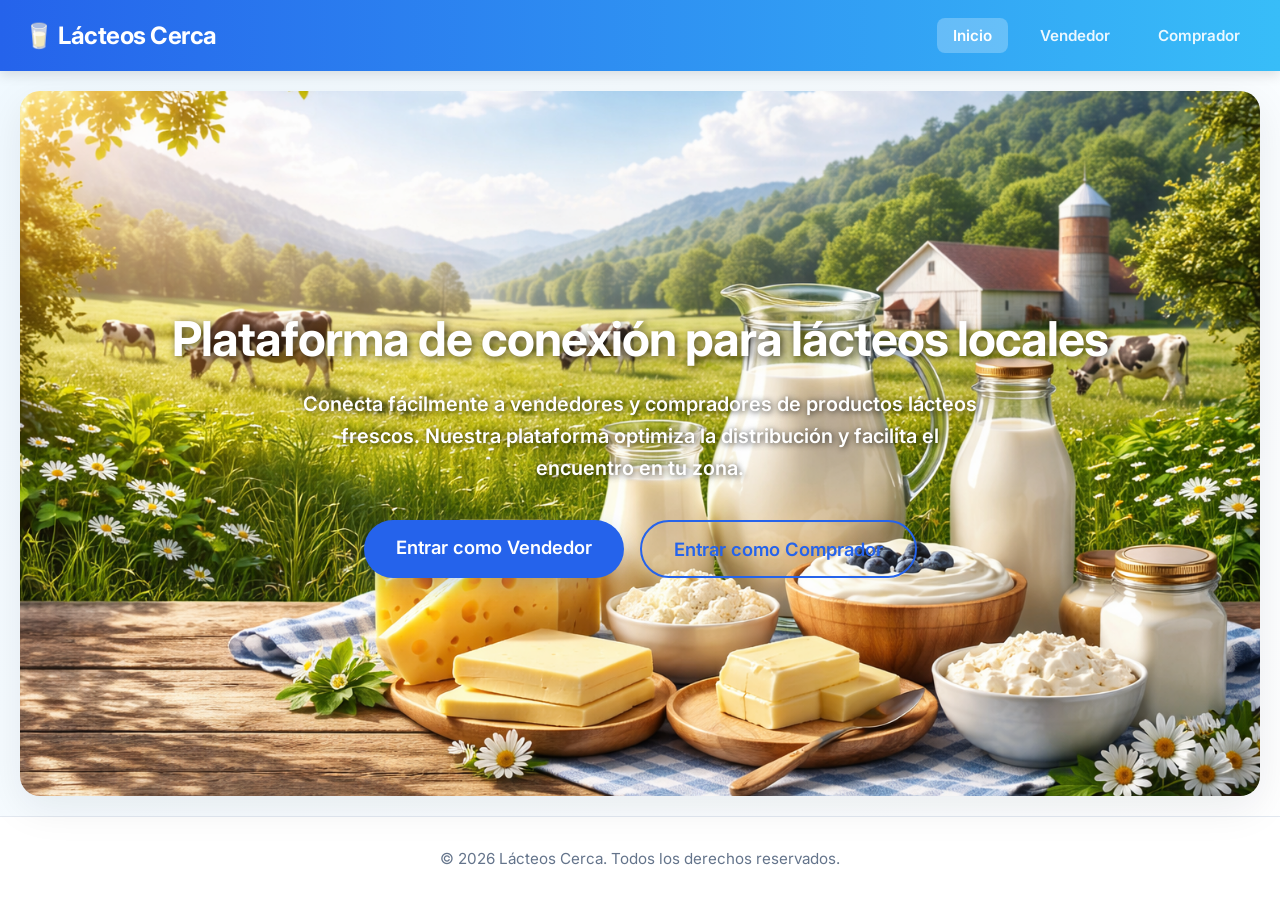
<file: index.html>
<!DOCTYPE html>
<html lang="es">

<head>
  <meta charset="UTF-8" />
  <meta name="viewport" content="width=device-width, initial-scale=1.0" />
  <title>Lácteos Cerca - Inicio</title>
  <!-- Google Fonts: Inter -->
  <link rel="preconnect" href="https://fonts.googleapis.com">
  <link rel="preconnect" href="https://fonts.gstatic.com" crossorigin>
  <link href="https://fonts.googleapis.com/css2?family=Inter:wght@400;600;700&display=swap" rel="stylesheet">
  <link rel="stylesheet" href="css/style.css">
</head>

<body>
  <header>
    <h1>🥛 Lácteos Cerca</h1>
    <nav>
      <a href="index.html" class="active-nav">Inicio</a>
      <a href="vendedor.html">Vendedor</a>
      <a href="comprador.html">Comprador</a>
    </nav>
  </header>

  <section class="hero hero-index">
    <h2>Plataforma de conexión para lácteos locales</h2>
    <p>
      Conecta fácilmente a vendedores y compradores de productos lácteos frescos.
      Nuestra plataforma optimiza la distribución y facilita el encuentro en tu zona.
    </p>
    <div class="action-buttons">
      <a href="vendedor.html" class="btn btn-large">Entrar como Vendedor</a>
      <a href="comprador.html" class="btn btn-large btn-outline">Entrar como Comprador</a>
    </div>
  </section>

  <footer>
    &copy; 2026 Lácteos Cerca. Todos los derechos reservados.
  </footer>
  <script src="js/script.js"></script>
</body>

</html>
</file>
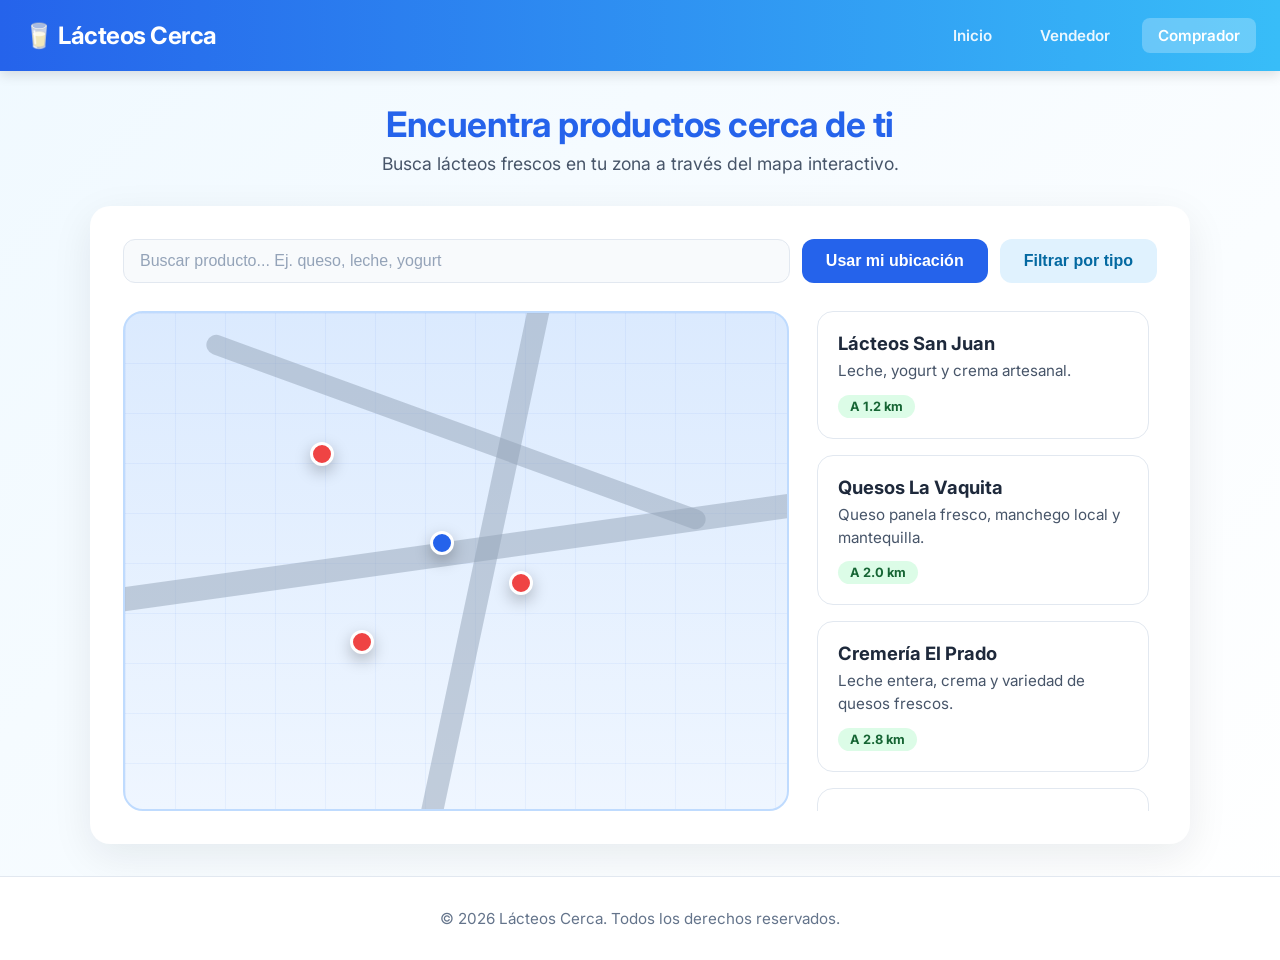
<file: comprador.html>
<!DOCTYPE html>
<html lang="es">

<head>
    <meta charset="UTF-8" />
    <meta name="viewport" content="width=device-width, initial-scale=1.0" />
    <title>Lácteos Cerca - Panel de Comprador</title>
    <!-- Google Fonts: Inter -->
    <link rel="preconnect" href="https://fonts.googleapis.com">
    <link rel="preconnect" href="https://fonts.gstatic.com" crossorigin>
    <link href="https://fonts.googleapis.com/css2?family=Inter:wght@400;600;700&display=swap" rel="stylesheet">
    <link rel="stylesheet" href="css/style.css">
</head>

<body>
    <header>
        <h1>🥛 Lácteos Cerca</h1>
        <nav>
            <a href="index.html">Inicio</a>
            <a href="vendedor.html">Vendedor</a>
            <a href="comprador.html" class="active-nav">Comprador</a>
        </nav>
    </header>

    <main class="container">
        <div class="page-header">
            <h2>Encuentra productos cerca de ti</h2>
            <p>Busca lácteos frescos en tu zona a través del mapa interactivo.</p>
        </div>

        <div class="card">
            <div class="map-toolbar">
                <input type="text" placeholder="Buscar producto... Ej. queso, leche, yogurt" class="search-input" />
                <button class="btn">Usar mi ubicación</button>
                <button class="btn btn-secondary">Filtrar por tipo</button>
            </div>

            <div class="customer-box">
                <div class="map-box" id="mapa-visual">
                    <div class="fake-grid"></div>
                    <div class="road one"></div>
                    <div class="road two"></div>
                    <div class="road three"></div>

                    <!-- Marcadores de ejemplo -->
                    <div class="marker tooltip" data-name="Lácteos San Juan" style="top: 26%; left: 28%;"></div>
                    <div class="marker tooltip" data-name="Quesos La Vaquita" style="top: 52%; left: 58%;"></div>
                    <div class="marker tooltip" data-name="Cremería El Prado" style="top: 64%; left: 34%;"></div>

                    <!-- Ubicacion del usuario -->
                    <div class="marker current-location tooltip" data-name="Mi ubicación actual"
                        style="top: 44%; left: 46%;"></div>
                </div>

                <div class="store-list">
                    <div class="store-item">
                        <strong>Lácteos San Juan</strong>
                        <p>Leche, yogurt y crema artesanal.</p>
                        <span class="badge">A 1.2 km</span>
                    </div>
                    <div class="store-item">
                        <strong>Quesos La Vaquita</strong>
                        <p>Queso panela fresco, manchego local y mantequilla.</p>
                        <span class="badge">A 2.0 km</span>
                    </div>
                    <div class="store-item">
                        <strong>Cremería El Prado</strong>
                        <p>Leche entera, crema y variedad de quesos frescos.</p>
                        <span class="badge">A 2.8 km</span>
                    </div>
                    <div class="store-item">
                        <strong>Minisúper Las Palmas</strong>
                        <p>Yogurt bebible, queso asadero y leche deslactosada.</p>
                        <span class="badge">A 3.5 km</span>
                    </div>
                </div>
            </div>
        </div>
    </main>

    <footer>
        &copy; 2026 Lácteos Cerca. Todos los derechos reservados.
    </footer>
    <script src="js/script.js"></script>
</body>

</html>
</file>
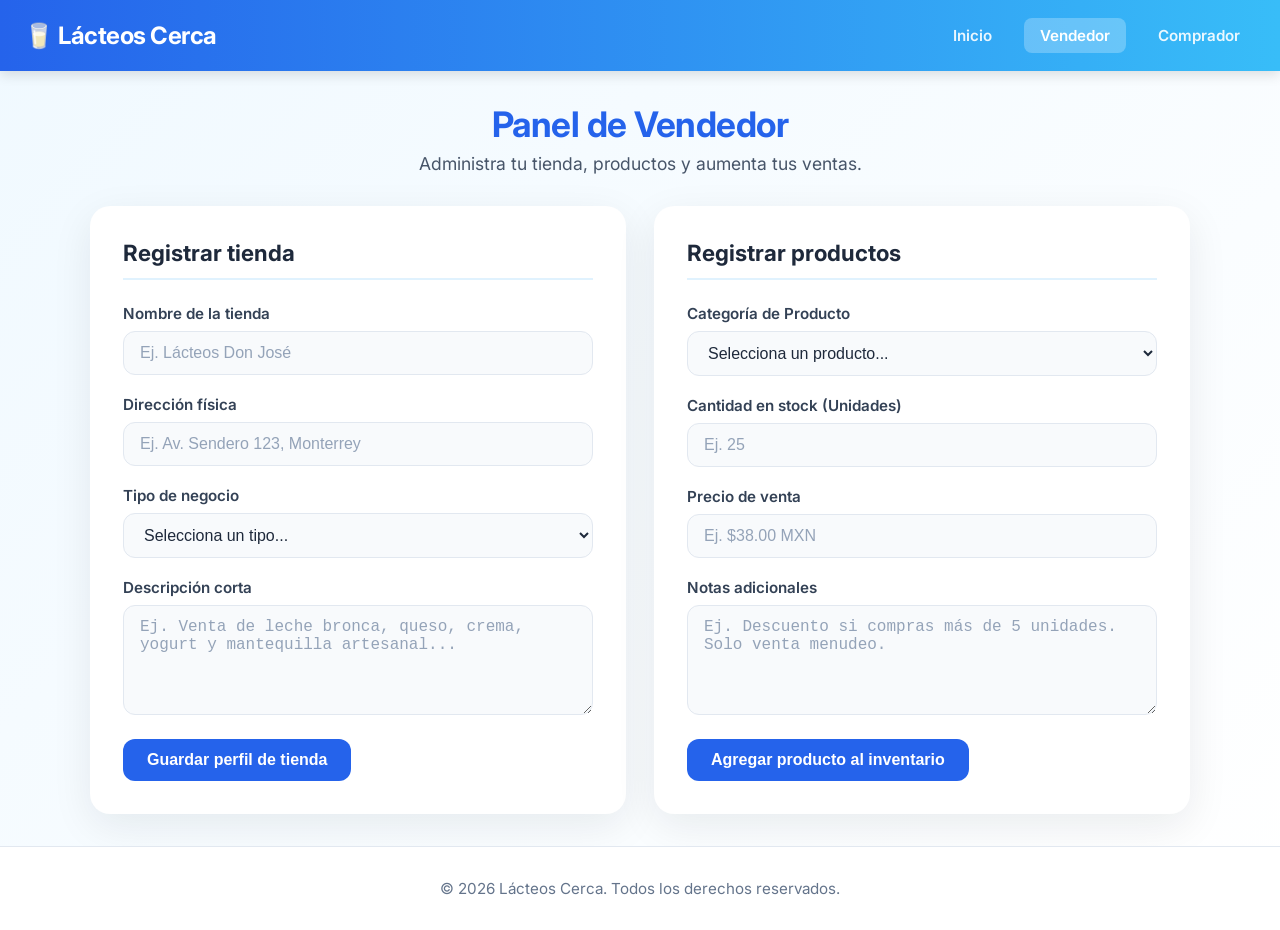
<file: vendedor.html>
<!DOCTYPE html>
<html lang="es">

<head>
    <meta charset="UTF-8" />
    <meta name="viewport" content="width=device-width, initial-scale=1.0" />
    <title>Lácteos Cerca - Panel de Vendedor</title>
    <!-- Google Fonts: Inter -->
    <link rel="preconnect" href="https://fonts.googleapis.com">
    <link rel="preconnect" href="https://fonts.gstatic.com" crossorigin>
    <link href="https://fonts.googleapis.com/css2?family=Inter:wght@400;600;700&display=swap" rel="stylesheet">
    <link rel="stylesheet" href="css/style.css">
</head>

<body>
    <header>
        <h1>🥛 Lácteos Cerca</h1>
        <nav>
            <a href="index.html">Inicio</a>
            <a href="vendedor.html" class="active-nav">Vendedor</a>
            <a href="comprador.html">Comprador</a>
        </nav>
    </header>

    <main class="container">
        <div class="page-header">
            <h2>Panel de Vendedor</h2>
            <p>Administra tu tienda, productos y aumenta tus ventas.</p>
        </div>

        <div class="grid">
            <div class="card">
                <h3>Registrar tienda</h3>
                <form id="store-form">
                    <div class="field">
                        <label>Nombre de la tienda</label>
                        <input type="text" placeholder="Ej. Lácteos Don José" required />
                    </div>
                    <div class="field">
                        <label>Dirección física</label>
                        <input type="text" placeholder="Ej. Av. Sendero 123, Monterrey" required />
                    </div>
                    <div class="field">
                        <label>Tipo de negocio</label>
                        <select required>
                            <option value="" disabled selected>Selecciona un tipo...</option>
                            <option>Miscelánea</option>
                            <option>Cremería especializada</option>
                            <option>Tienda local</option>
                            <option>Mini súper</option>
                        </select>
                    </div>
                    <div class="field">
                        <label>Descripción corta</label>
                        <textarea
                            placeholder="Ej. Venta de leche bronca, queso, crema, yogurt y mantequilla artesanal..."></textarea>
                    </div>
                    <button type="submit" class="btn">Guardar perfil de tienda</button>
                </form>
            </div>

            <div class="card">
                <h3>Registrar productos</h3>
                <form id="product-form">
                    <div class="field">
                        <label>Categoría de Producto</label>
                        <select required>
                            <option value="" disabled selected>Selecciona un producto...</option>
                            <option>Leche entera fresca</option>
                            <option>Queso panela</option>
                            <option>Queso manchego</option>
                            <option>Yogurt natural</option>
                            <option>Crema artesanal</option>
                            <option>Mantequilla</option>
                        </select>
                    </div>
                    <div class="field">
                        <label>Cantidad en stock (Unidades)</label>
                        <input type="number" min="0" placeholder="Ej. 25" required />
                    </div>
                    <div class="field">
                        <label>Precio de venta</label>
                        <input type="text" placeholder="Ej. $38.00 MXN" required />
                    </div>
                    <div class="field">
                        <label>Notas adicionales</label>
                        <textarea
                            placeholder="Ej. Descuento si compras más de 5 unidades. Solo venta menudeo."></textarea>
                    </div>
                    <button type="submit" class="btn">Agregar producto al inventario</button>
                </form>
            </div>
        </div>
    </main>

    <footer>
        &copy; 2026 Lácteos Cerca. Todos los derechos reservados.
    </footer>
    <script src="js/script.js"></script>
</body>

</html>
</file>
<file: css/style.css>
/* Variables and Base Reset */
:root {
  --primary: #2563eb;
  --primary-hover: #1d4ed8;
  --secondary: #e0f2fe;
  --secondary-text: #0369a1;
  --bg-gradient: linear-gradient(135deg, #f0f9ff, #ffffff);
  --header-bg: linear-gradient(90deg, #2563eb, #38bdf8);
  --text-main: #1e293b;
  --text-muted: #475569;
  --card-bg: #ffffff;
  --card-shadow: 0 12px 40px rgba(15, 23, 42, 0.08);
  --border-color: #e2e8f0;
  --border-radius: 12px;
  --border-radius-lg: 20px;
}

* {
  box-sizing: border-box;
  margin: 0;
  padding: 0;
}

body {
  font-family: 'Inter', system-ui, -apple-system, sans-serif;
  background: var(--bg-gradient);
  color: var(--text-main);
  min-height: 100vh;
  display: flex;
  flex-direction: column;
}

/* Header & Navigation */
header {
  background: var(--header-bg);
  color: white;
  padding: 18px 24px;
  display: flex;
  justify-content: space-between;
  align-items: center;
  box-shadow: 0 4px 12px rgba(0, 0, 0, 0.12);
  position: sticky;
  top: 0;
  z-index: 10;
}

header h1 {
  font-size: 1.5rem;
  margin: 0;
  font-weight: 700;
  letter-spacing: -0.5px;
}

nav {
  display: flex;
  gap: 16px;
}

nav a {
  color: rgba(255, 255, 255, 0.9);
  text-decoration: none;
  font-weight: 600;
  padding: 8px 16px;
  border-radius: 8px;
  transition: all 0.2s ease;
  font-size: 0.95rem;
}

nav a:hover,
nav a.active-nav {
  background: rgba(255, 255, 255, 0.25);
  color: white;
}

/* Typography & Layout */
.container {
  width: min(1100px, 92%);
  margin: 0 auto;
  flex: 1;
  padding: 32px 0;
}

.page-header {
  text-align: center;
  margin-bottom: 32px;
}

.page-header h2 {
  font-size: 2.2rem;
  color: var(--primary);
  margin-bottom: 8px;
  letter-spacing: -0.5px;
}

.page-header p {
  color: var(--text-muted);
  font-size: 1.1rem;
}

.hero {
  padding: 80px 24px;
  text-align: center;
  flex: 1;
  display: flex;
  flex-direction: column;
  justify-content: center;
  align-items: center;
}

.hero-index {
  position: relative;
  background-image: url('../img/fondo.png');
  background-size: cover;
  background-position: center;
  background-repeat: no-repeat;
  border-radius: var(--border-radius-lg);
  margin: 20px;
  box-shadow: var(--card-shadow);
  overflow: hidden;
}

.hero-index::before {
  content: "";
  position: absolute;
  inset: 0;
  background: transparent;
  z-index: 1;
}

.hero-index>* {
  position: relative;
  z-index: 2;
}

.hero-index h2 {
  font-size: 3rem;
  margin-bottom: 20px;
  color: #ffffff;
  letter-spacing: -1px;
  text-shadow: 2px 2px 8px rgba(0, 0, 0, 0.7);
}

.hero-index p {
  max-width: 700px;
  margin: 0 auto 36px;
  color: #ffffff;
  line-height: 1.6;
  font-size: 1.25rem;
  font-weight: 600;
  text-shadow: 1px 1px 6px rgba(0, 0, 0, 0.8);
}

.action-buttons {
  display: flex;
  gap: 16px;
  justify-content: center;
  flex-wrap: wrap;
}

/* Forms & Cards */
.grid {
  display: grid;
  grid-template-columns: 1fr 1fr;
  gap: 28px;
}

.card {
  background: var(--card-bg);
  border-radius: var(--border-radius-lg);
  padding: 32px;
  box-shadow: var(--card-shadow);
  border: 1px solid rgba(255, 255, 255, 0.8);
}

.card h3 {
  margin-bottom: 24px;
  color: var(--text-main);
  font-size: 1.4rem;
  padding-bottom: 12px;
  border-bottom: 2px solid var(--secondary);
}

.field {
  margin-bottom: 20px;
}

label {
  display: block;
  margin-bottom: 8px;
  font-weight: 600;
  color: #334155;
  font-size: 0.95rem;
}

input,
select,
textarea {
  width: 100%;
  padding: 12px 16px;
  border: 1px solid var(--border-color);
  border-radius: var(--border-radius);
  font-size: 1rem;
  transition: all 0.2s;
  background: #f8fafc;
  color: var(--text-main);
}

input::placeholder,
textarea::placeholder {
  color: #94a3b8;
}

input:focus,
select:focus,
textarea:focus {
  outline: none;
  border-color: var(--primary);
  box-shadow: 0 0 0 4px rgba(37, 99, 235, 0.1);
  background: white;
}

textarea {
  min-height: 110px;
  resize: vertical;
}

/* Buttons */
.btn {
  border: none;
  background: var(--primary);
  color: white;
  padding: 12px 24px;
  border-radius: var(--border-radius);
  font-weight: 600;
  font-size: 1rem;
  cursor: pointer;
  transition: all 0.2s ease;
  display: inline-block;
  text-decoration: none;
  text-align: center;
}

.btn:hover {
  background: var(--primary-hover);
  transform: translateY(-2px);
  box-shadow: 0 4px 12px rgba(37, 99, 235, 0.25);
}

.btn-large {
  padding: 16px 32px;
  font-size: 1.15rem;
  border-radius: 999px;
  box-shadow: 0 8px 20px rgba(37, 99, 235, 0.2);
}

.btn-outline {
  background: transparent;
  color: var(--primary);
  border: 2px solid var(--primary);
  box-shadow: none;
}

.btn-outline:hover {
  background: var(--secondary);
  color: var(--primary-hover);
  box-shadow: none;
}

.btn-secondary {
  background: var(--secondary);
  color: var(--secondary-text);
}

.btn-secondary:hover {
  background: #bae6fd;
  transform: translateY(-2px);
}

/* Map specific styles */
.map-toolbar {
  display: flex;
  gap: 12px;
  margin-bottom: 28px;
  flex-wrap: wrap;
}

.search-input {
  flex: 1;
  min-width: 250px;
}

.customer-box {
  display: grid;
  grid-template-columns: 1fr 340px;
  gap: 28px;
}

.map-box {
  position: relative;
  background: linear-gradient(180deg, #dbeafe, #eff6ff);
  height: 500px;
  border-radius: var(--border-radius-lg);
  overflow: hidden;
  border: 2px solid #bfdbfe;
}

.fake-grid {
  position: absolute;
  inset: 0;
  background-image:
    linear-gradient(rgba(37, 99, 235, 0.06) 1px, transparent 1px),
    linear-gradient(90deg, rgba(37, 99, 235, 0.06) 1px, transparent 1px);
  background-size: 50px 50px;
}

.road {
  position: absolute;
  background: rgba(148, 163, 184, 0.5);
  border-radius: 999px;
}

.road.one {
  width: 150%;
  height: 24px;
  top: 45%;
  left: -20%;
  transform: rotate(-8deg);
}

.road.two {
  width: 22px;
  height: 150%;
  top: -20%;
  left: 52%;
  transform: rotate(12deg);
}

.road.three {
  width: 80%;
  height: 20px;
  top: 22%;
  left: 10%;
  transform: rotate(20deg);
}

.marker {
  position: absolute;
  width: 24px;
  height: 24px;
  background: #ef4444;
  border: 3px solid white;
  border-radius: 50%;
  box-shadow: 0 6px 16px rgba(0, 0, 0, 0.25);
  cursor: pointer;
  transition: transform 0.2s cubic-bezier(0.34, 1.56, 0.64, 1);
  z-index: 2;
}

.marker:hover {
  transform: scale(1.3);
}

.marker.current-location {
  background: #2563eb;
  z-index: 3;
}

.marker.tooltip::after {
  content: attr(data-name);
  position: absolute;
  top: 32px;
  left: 50%;
  transform: translateX(-50%);
  background: #1e293b;
  color: white;
  padding: 8px 12px;
  border-radius: 8px;
  font-size: 0.85rem;
  font-weight: 600;
  white-space: nowrap;
  box-shadow: 0 10px 25px rgba(0, 0, 0, 0.15);
  opacity: 0;
  visibility: hidden;
  transition: all 0.2s ease;
  pointer-events: none;
}

.marker.tooltip:hover::after {
  opacity: 1;
  visibility: visible;
  top: 28px;
}

.store-list {
  display: flex;
  flex-direction: column;
  gap: 16px;
  overflow-y: auto;
  max-height: 500px;
  padding-right: 8px;
}

.store-list::-webkit-scrollbar {
  width: 6px;
}

.store-list::-webkit-scrollbar-track {
  background: #f1f5f9;
  border-radius: 4px;
}

.store-list::-webkit-scrollbar-thumb {
  background: #cbd5e1;
  border-radius: 4px;
}

.store-item {
  border: 1px solid var(--border-color);
  border-radius: 16px;
  padding: 20px;
  background: white;
  transition: transform 0.2s, box-shadow 0.2s, border-color 0.2s;
  cursor: pointer;
}

.store-item:hover {
  transform: translateY(-3px);
  box-shadow: 0 12px 24px rgba(15, 23, 42, 0.06);
  border-color: #93c5fd;
}

.store-item strong {
  display: block;
  color: var(--text-main);
  font-size: 1.15rem;
  margin-bottom: 6px;
}

.store-item p {
  color: var(--text-muted);
  font-size: 0.95rem;
  line-height: 1.5;
}

.badge {
  display: inline-block;
  background: #dcfce7;
  color: #166534;
  padding: 4px 12px;
  border-radius: 999px;
  font-size: 0.8rem;
  font-weight: 700;
  margin-top: 12px;
}

footer {
  text-align: center;
  color: #64748b;
  padding: 32px 24px;
  font-size: 0.95rem;
  background: white;
  border-top: 1px solid var(--border-color);
  margin-top: auto;
}

/* Responsive */
@media (max-width: 900px) {

  .grid,
  .customer-box {
    grid-template-columns: 1fr;
  }

  header {
    flex-direction: column;
    gap: 16px;
    padding: 20px;
  }

  nav {
    width: 100%;
    justify-content: center;
    flex-wrap: wrap;
  }

  .map-box {
    height: 350px;
  }

  .hero h2 {
    font-size: 2.2rem;
  }

  .card {
    padding: 24px;
  }
}
</file>
